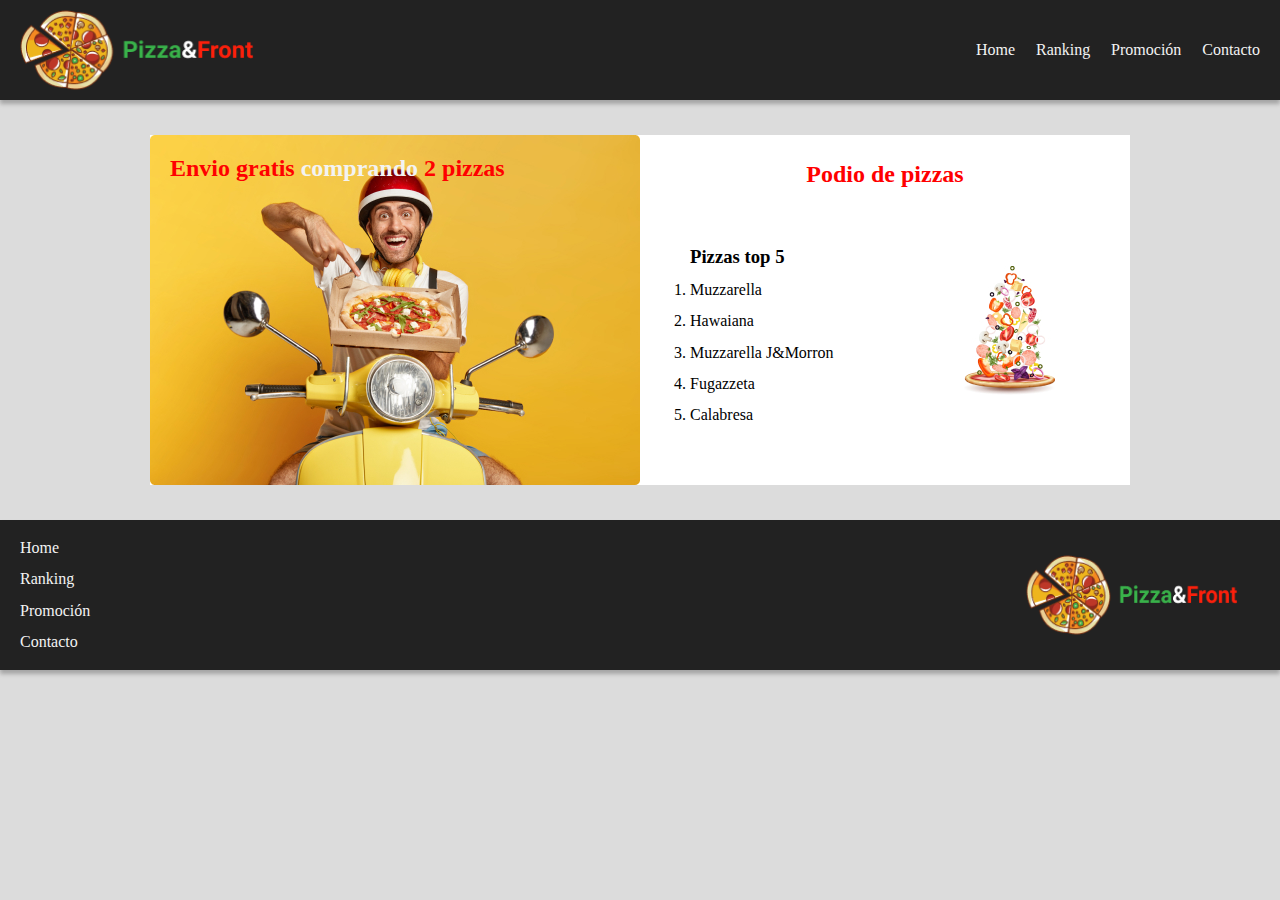
<file: clase10/index.html>
<!DOCTYPE html>
<html lang="en">
<head>
    <meta charset="UTF-8">
    <meta http-equiv="X-UA-Compatible" content="IE=edge">
    <meta name="viewport" content="width=device-width, initial-scale=1.0">
    <title>Document</title>
    <link href="css/styles.css" rel="stylesheet">
</head>
<body>
    <header>
        <img src="images/Logo.png" alt="Logo de Pizza&Front" class="logo">
        <nav class="nav_header">
            <a href="">Home</a>
            <a href="">Ranking</a>
            <a href="">Promoción</a>
            <a href="">Contacto</a>
        </nav>
    </header>
    <section>
        <article class="publicidad">
            <h2 class="titulo_publicidad">Envio gratis <mark>comprando</mark> 2 pizzas</h2>
        </article>
        <article class="podio">
            <h2 class="titulo_podio">Podio de pizzas</h2>
            <div>
                <ol>
                    <h3>Pizzas top 5</h3>
                    <li>Muzzarella</li>
                    <li>Hawaiana</li>
                    <li>Muzzarella J&Morron</li>
                    <li>Fugazzeta</li>
                    <li>Calabresa</li>
                </ol>
                <img src="images/PizzaFalling.jpg" class="imagen_podio">
            </div>
        </article>
    </section>
    <footer>
        <nav class="nav_footer">
            <a href="">Home</a>
            <a href="">Ranking</a>
            <a href="">Promoción</a>
            <a href="">Contacto</a>
        </nav>
        <img src="images/Logo.png" alt="Logo de Pizza&Front" class="logo_footer">
    </footer>
</body>
</html>
</file>
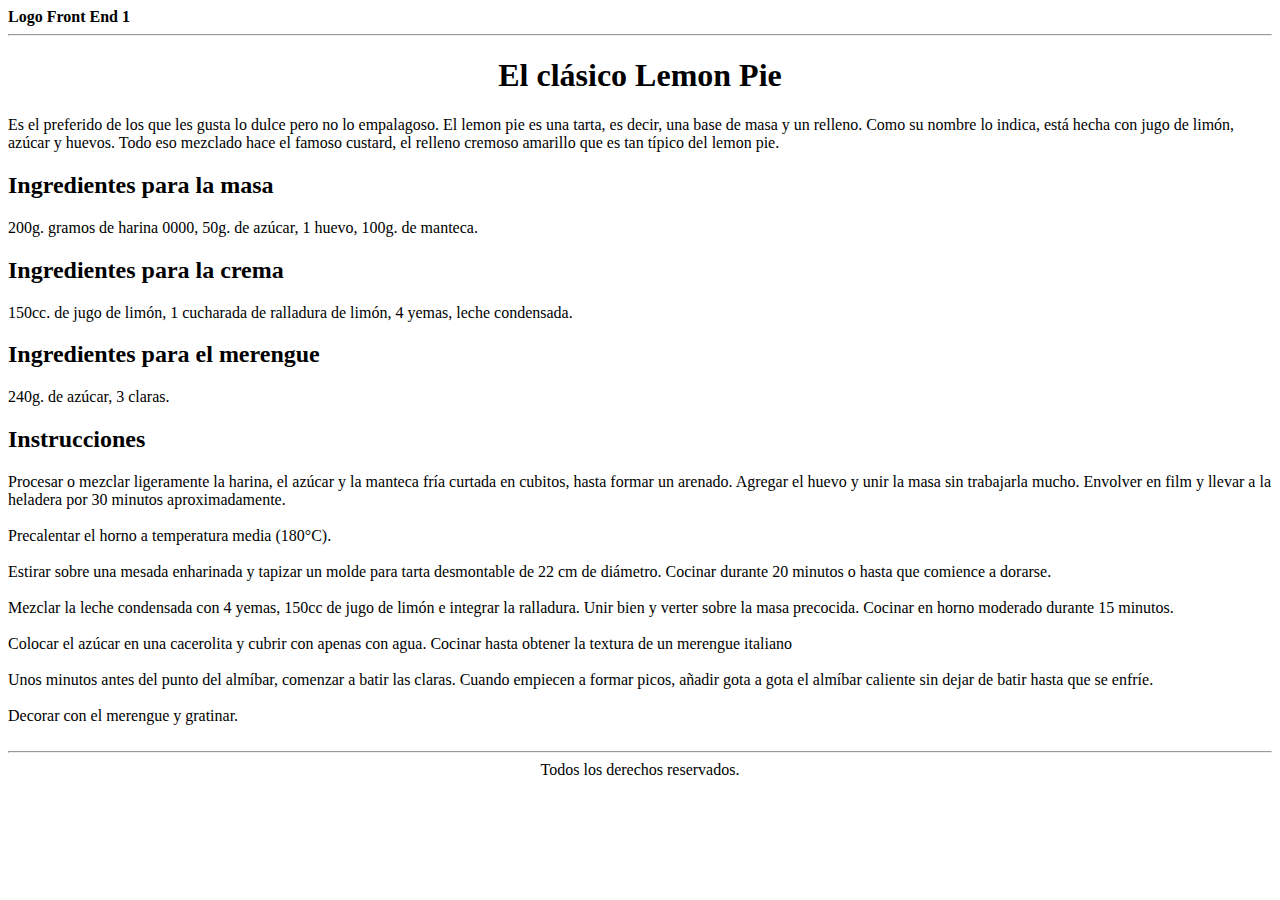
<file: clase3/index.html>
<!DOCTYPE html>
<html lang="en">
<head>
    <meta charset="UTF-8">
    <meta http-equiv="X-UA-Compatible" content="IE=edge">
    <meta name="viewport" content="width=device-width, initial-scale=1.0">
    <title>Actividad Clase 3 Alejo Nieva</title>
</head>
<body>
    <header><b>Logo Front End 1</b></header>
    <hr>
    <h1 style="text-align: center;">El clásico Lemon Pie</h1>
    <article>Es el preferido de los que les gusta lo dulce pero no lo empalagoso. El lemon pie es una tarta, es decir, una
        base de masa y un relleno. Como su nombre lo indica, está hecha con jugo de limón, azúcar y huevos. Todo eso
        mezclado hace el famoso custard, el relleno cremoso amarillo que es tan típico del lemon pie.</article>
    <section>
        <h2>Ingredientes para la masa</h2>
        <article>200g. gramos de harina 0000, 50g. de azúcar, 1 huevo, 100g. de manteca.</article>
    </section>
    <section>
        <h2>Ingredientes para la crema</h2>
        <article>150cc. de jugo de limón, 1 cucharada de ralladura de limón, 4 yemas, leche condensada.</article>
    </section>
    <section>
        <h2>Ingredientes para el merengue</h2>
        <article>240g. de azúcar, 3 claras.</article>
    </section>
    <section>
        <h2>Instrucciones</h2>
        <article>
            <div>Procesar o mezclar ligeramente la harina, el azúcar y la manteca fría curtada en cubitos, hasta formar un arenado.
                Agregar el huevo y unir la masa sin trabajarla mucho. Envolver en film y llevar a la heladera por 30 minutos
                aproximadamente.</div>
            <br>
            <div>Precalentar el horno a temperatura media (180°C).</div>
            <br>
            <div>Estirar sobre una mesada enharinada y tapizar un molde para tarta desmontable de 22 cm de diámetro. Cocinar durante
                20 minutos o hasta que comience a dorarse.</div>
            <br>
            <div>Mezclar la leche condensada con 4 yemas, 150cc de jugo de limón e integrar la ralladura. Unir bien y verter sobre
                la masa precocida. Cocinar en horno moderado durante 15 minutos.</div>
            <br>
            <div>Colocar el azúcar en una cacerolita y cubrir con apenas con agua. Cocinar hasta obtener la textura de un merengue
                italiano</div>
            <br>
            <div>Unos minutos antes del punto del almíbar, comenzar a batir las claras. Cuando empiecen a formar picos, añadir gota
                a gota el almíbar caliente sin dejar de batir hasta que se enfríe.</div>
            <br>
            <div>Decorar con el merengue y gratinar.</div>
        </article>
    </section>
    <br>
    <hr>
    <footer style="text-align: center;">Todos los derechos reservados.</footer>
</body>
</html>
</file>
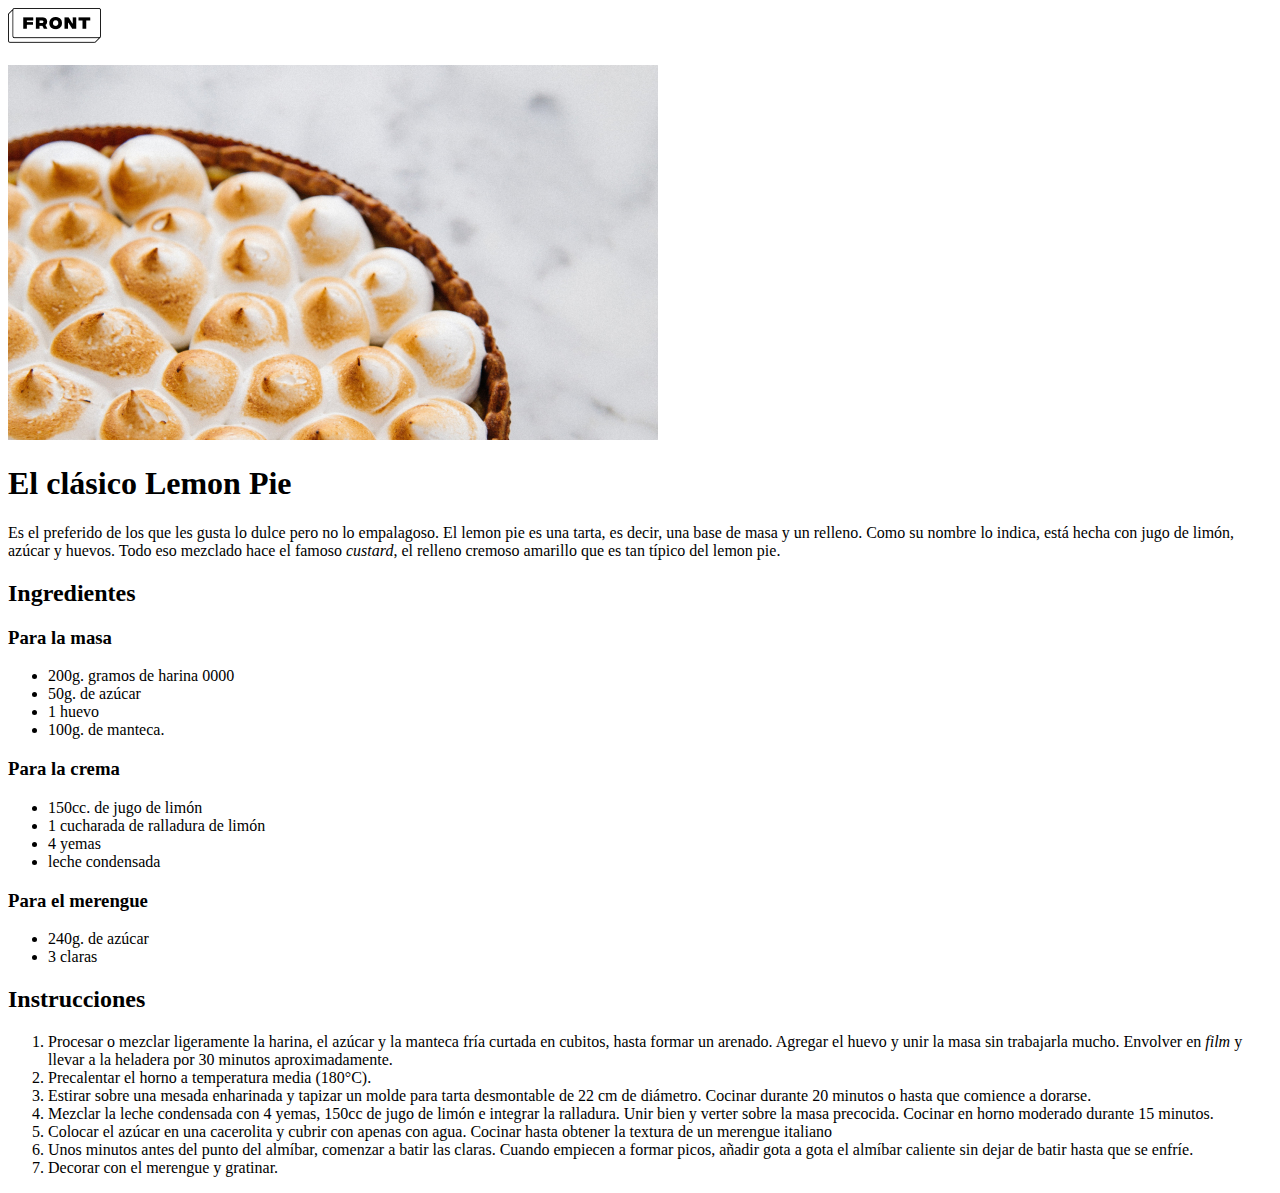
<file: clase4/index.html>
<!DOCTYPE html>
<html lang="en">
<head>
    <meta charset="UTF-8">
    <meta http-equiv="X-UA-Compatible" content="IE=edge">
    <meta name="viewport" content="width=device-width, initial-scale=1.0">
    <title>Actividad Clase 4 Alejo Nieva</title>
</head>
<body>
    <header>
        <img src="images/Group.png">
        <br><br>
        <img src="images/lemon-pie1.jpg">
    </header>
    <h1>El clásico Lemon Pie</h1>
    <article>Es el preferido de los que les gusta lo dulce pero no lo empalagoso. El lemon pie es una tarta, es decir, una
        base de masa y un relleno. Como su nombre lo indica, está hecha con jugo de limón, azúcar y huevos. Todo eso
        mezclado hace el famoso <em>custard</em>, el relleno cremoso amarillo que es tan típico del lemon pie.</article>
    <section>
        <h2>Ingredientes</h2>
        <h3>Para la masa</h3>
        <ul>
            <li>200g. gramos de harina 0000</li>
            <li>50g. de azúcar</li>
            <li>1 huevo</li>
            <li>100g. de manteca.</li>
        </ul>
    </section>
    <section>
        <h3>Para la crema</h3>
        <ul>
            <li>150cc. de jugo de limón</li>
            <li>1 cucharada de ralladura de limón</li>
            <li>4 yemas</li>
            <li>leche condensada</li>
        </ul>
    </section>
    <section>
        <h3>Para el merengue</h3>
        <ul>
            <li>240g. de azúcar</li>
            <li>3 claras</li>
        </ul>
    </section>
    <section>
        <h2>Instrucciones</h2>
        <ol>
            <li>Procesar o mezclar ligeramente la harina, el azúcar y la manteca fría curtada en cubitos, hasta formar un arenado.
                Agregar el huevo y unir la masa sin trabajarla mucho. Envolver en <em>film</em> y llevar a la heladera por 30 minutos
                aproximadamente.</li>
            <li>Precalentar el horno a temperatura media (180°C).</li>
            <li>Estirar sobre una mesada enharinada y tapizar un molde para tarta desmontable de 22 cm de diámetro. Cocinar durante
                20 minutos o hasta que comience a dorarse.</li>
            <li>Mezclar la leche condensada con 4 yemas, 150cc de jugo de limón e integrar la ralladura. Unir bien y verter sobre
                la masa precocida. Cocinar en horno moderado durante 15 minutos.</li>
            <li>Colocar el azúcar en una cacerolita y cubrir con apenas con agua. Cocinar hasta obtener la textura de un merengue
                italiano</li>
            <li>Unos minutos antes del punto del almíbar, comenzar a batir las claras. Cuando empiecen a formar picos, añadir gota
                a gota el almíbar caliente sin dejar de batir hasta que se enfríe.</li>
            <li>Decorar con el merengue y gratinar.</li>
        </ol>
</body>
</html>
</file>
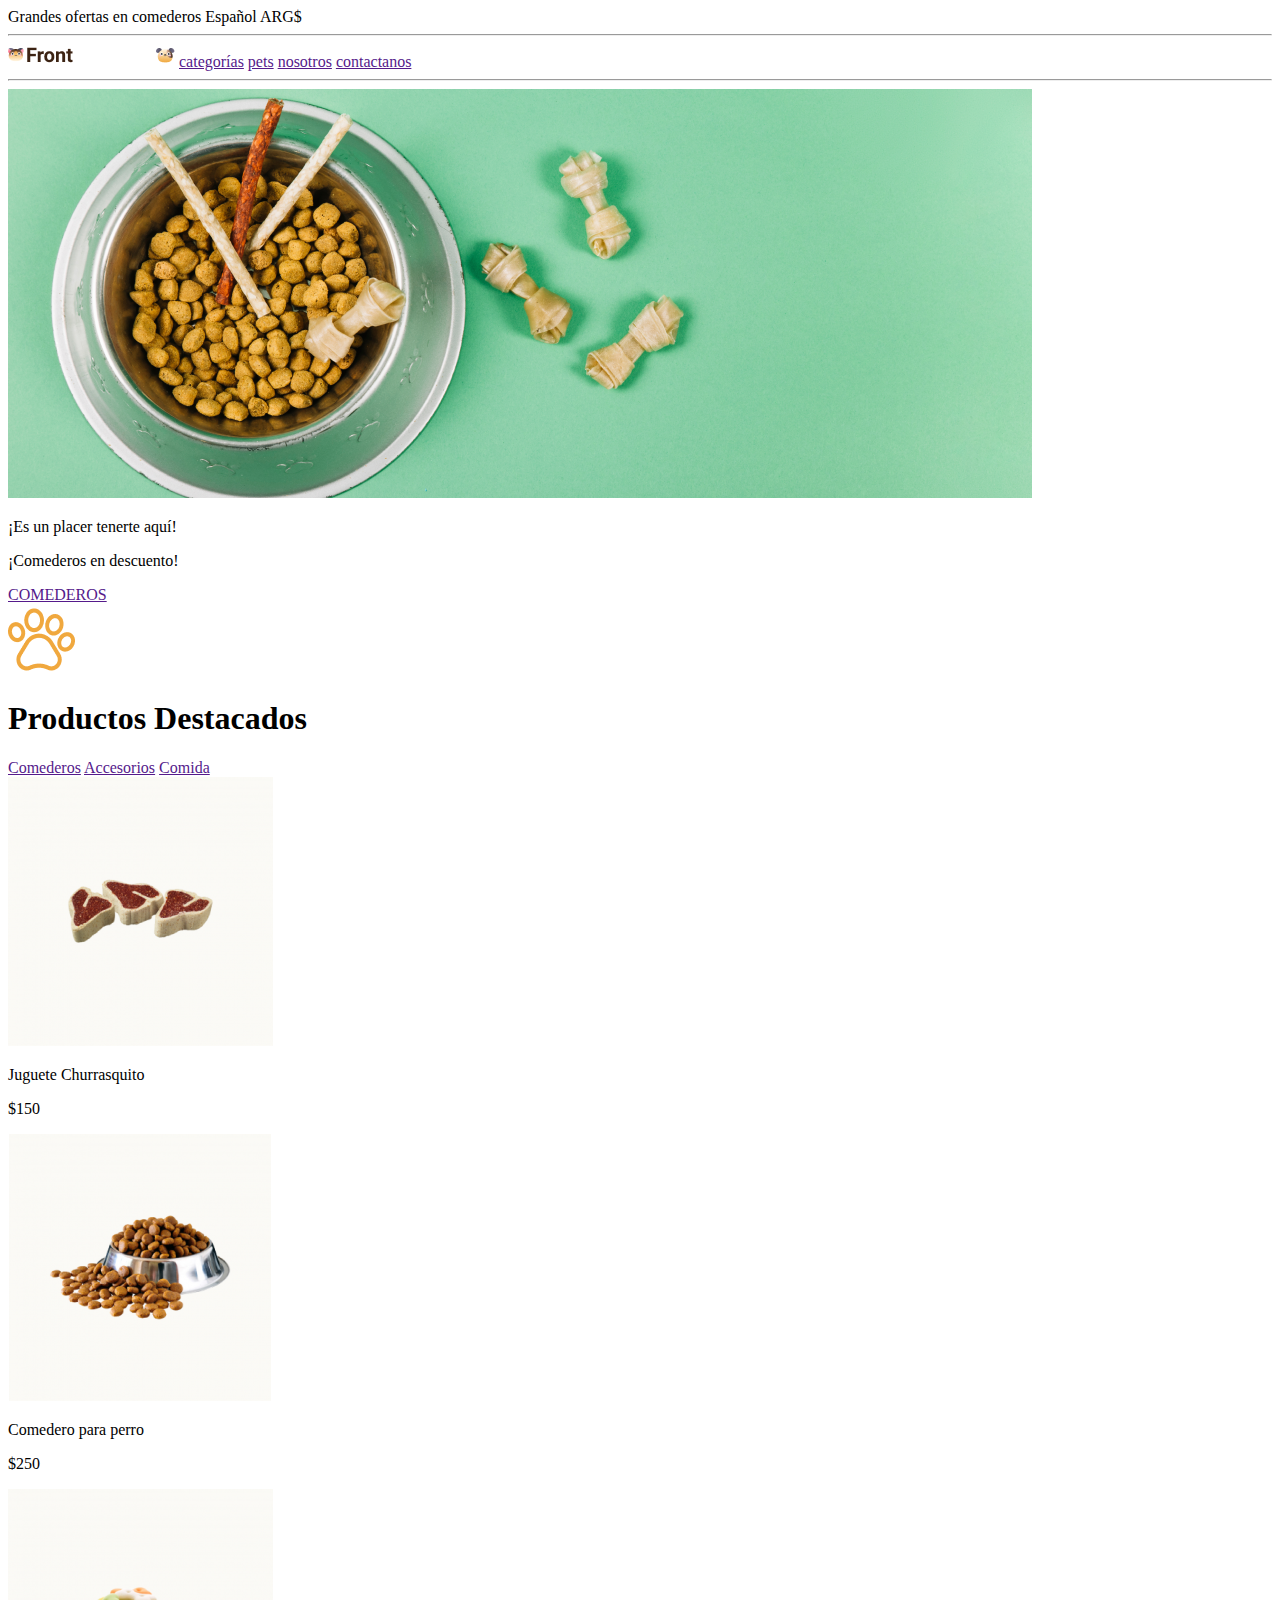
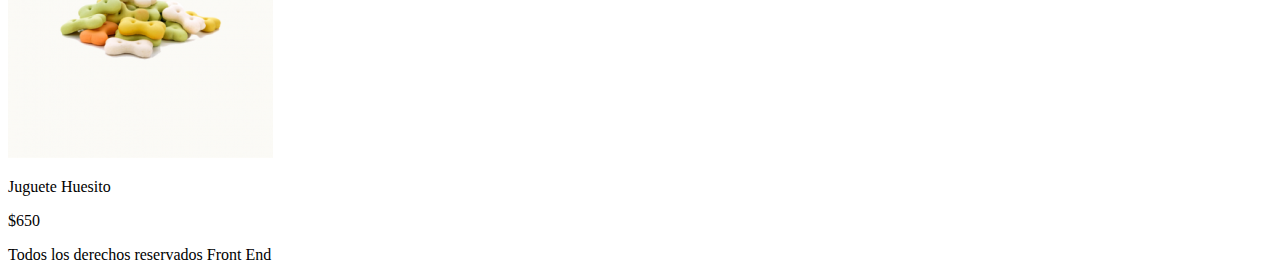
<file: clase5/index.html>
<!DOCTYPE html>
<html lang="en">
<head>
    <meta charset="UTF-8">
    <meta http-equiv="X-UA-Compatible" content="IE=edge">
    <meta name="viewport" content="width=device-width, initial-scale=1.0">
    <title>Petshop</title>
</head>
<body>
    <header>
        <span>Grandes ofertas en comederos</span>
        <span>Español</span>
        <span>ARG$</span>
        <hr>
        <img src="images/Logo.png">
        <a href="">categorías</a>
        <a href="">pets</a>
        <a href="">nosotros</a>
        <a href="">contactanos</a>
        <hr>
    </header>
    <section>
        <img src="images/bowl-and-pet-daities-on-green-background 1.png">
        <p>¡Es un placer tenerte aquí!</p>
        <p>¡Comederos en descuento!</p>
        <a href="">COMEDEROS</a>
    </section>
    <section>
        <img src="images/pawprint1.png">
        <h1>Productos Destacados</h1>
        <nav>
            <a href="">Comederos</a>
            <a href="">Accesorios</a>
            <a href="">Comida</a>
        </nav>
        <article>
            <img src="images/churrasquito.png">
            <p>Juguete Churrasquito</p>
            <p>$150</p>
        </article>
        <article>
            <img src="images/comedero.png">
            <p>Comedero para perro</p>
            <p>$250</p>
        </article>
        <article>
            <img src="images/Huesito.png">
            <p>Juguete Huesito</p>
            <p>$650</p>
        </article>
    </section>
    <footer>
        <p>Todos los derechos reservados Front End</p>
    </footer>
</body>
</html>
</file>
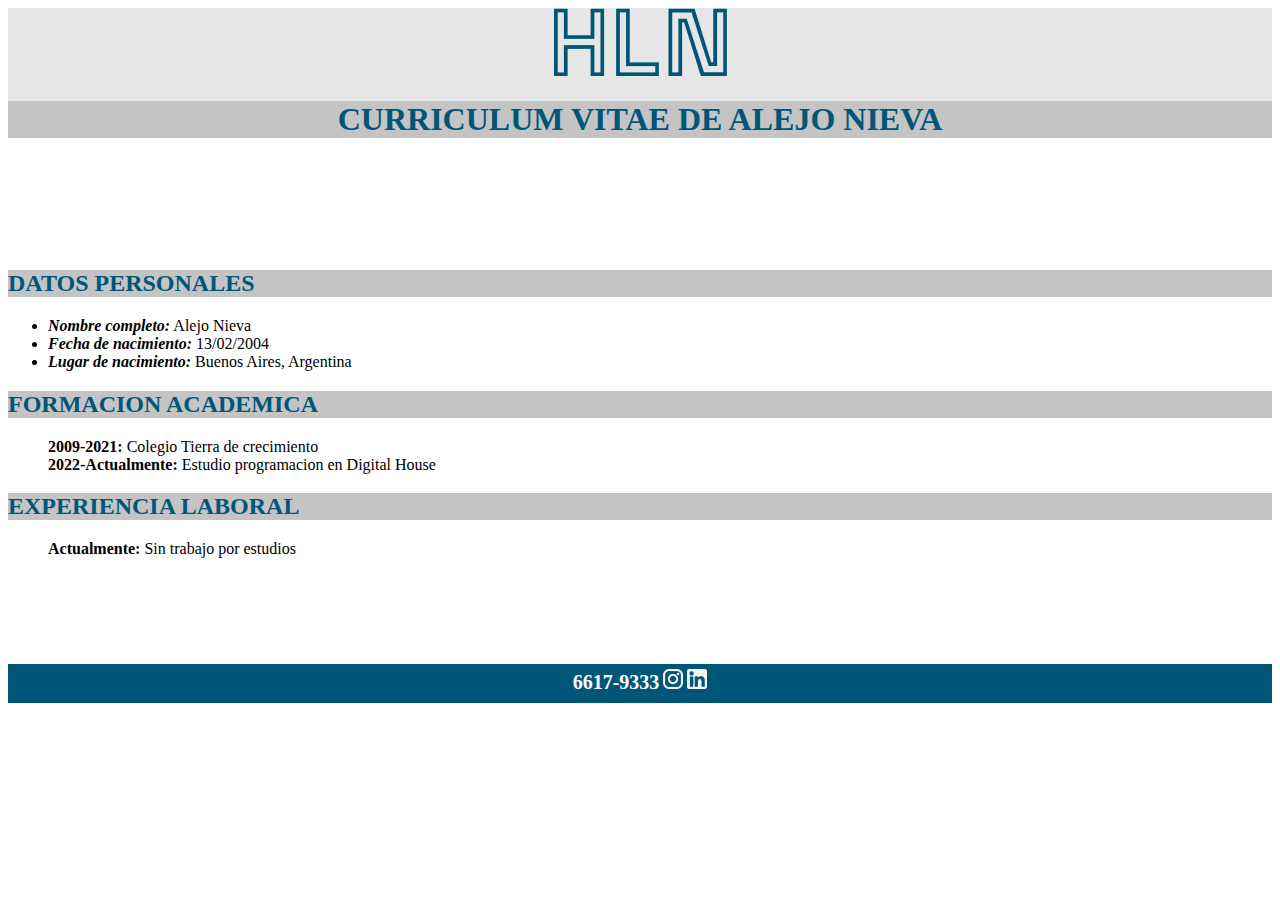
<file: clase6/index.html>
<!DOCTYPE html>
<html lang="en">
<head>
    <meta charset="UTF-8">
    <meta http-equiv="X-UA-Compatible" content="IE=edge">
    <meta name="viewport" content="width=device-width, initial-scale=1.0">
    <title>Curriculum vitae Alejo Nieva</title>
    <link href="css/styles.css" rel="stylesheet">
</head>
<body>
    <header>
        <img src="images/HLN.png" class="center">
        <h1 class="titulos">CURRICULUM VITAE DE ALEJO NIEVA</h1>
    </header>
    <br><br><br><br><br>
    <section>
        <h2 class="titulos">DATOS PERSONALES</h2>
        <ul>
            <li>
                <span class="item">Nombre completo:</span>
                <span>Alejo Nieva</span>
            </li>
            <li>
                <span class="item">Fecha de nacimiento:</span>
                <span>13/02/2004</span>
            </li>
            <li>
                <span class="item">Lugar de nacimiento:</span>
                <span>Buenos Aires, Argentina</span>
            </li>
        </ul>
    </section>
    <section>
        <h2 class="titulos">FORMACION ACADEMICA</h2>
        <ul type="none">
            <li>
                <span class="item2">2009-2021:</span>
                <span>Colegio Tierra de crecimiento</span>
            </li>
            <li>
                <span class="item2">2022-Actualmente:</span>
                <span>Estudio programacion en Digital House</span>
            </li>
        </ul>
    </section>
    <section>
        <h2 class="titulos">EXPERIENCIA LABORAL</h2>
        <ul type="none">
            <li>
                <span class="item2">Actualmente:</span>
                <span>Sin trabajo por estudios</span>
            </li>
        </ul>
    </section>
    <br><br><br><br><br>
    <footer>
        <span class="numero-footer">6617-9333</span>
        <img src="images/ico_instagram.png" alt="icono de instagram">
        <img src="images/ico_linkedin.png" alt="icono de linkedin">
    </footer>
</body>
</html>
</file>
<file: clase10/css/styles.css>
*{
    margin: 0;
    padding: 0;
}

body{
    background-color: gainsboro;
}

header{
    background-color: #222222;
    height: 100px;
    width: 100%;
    display: flex;
    color: #F3F3F3;
    flex-direction: row;
    justify-content: space-between;
    align-items: center;
    box-shadow: 0px 4px 4px rgba(0, 0, 0, 0.25);
}

a, a:visited, a:hover, a:active {
    color: inherit;
    text-decoration: none;
}

.logo{
    height: 80px;
    width: 234px;
    margin-left: 20px;
}

.nav_header{
    height: 19px;
    width: 284px;
    display: flex;
    flex-direction: row;
    justify-content: space-between;
    margin-right: 20px;
}

section{
    width: 100%;
    height: 350px;
    display: flex;
    justify-content: center;
    margin-top: 35px;
    margin-bottom: 35px;
}

.publicidad{
    background-image: url(../images/delivery.jpg);
    width: 490px;
    height: 350px;
    color: red;
}

.titulo_publicidad{
    margin: 20px;
}

mark{
    color: #F3F3F3;
    background: none;
}

.podio{
    width: 490px;
    height: 350px;
    background-color: white;
}

.titulo_podio{
    color: red;
    text-align: center;
    margin-top: 26px;
}

div{
    height: 296px;
    width: 100%;
    position: relative;
}

ol{
    position: absolute;
    left: 50px;
    bottom: 60px;
    width: 173px;
    height: 178px;
    display: flex;
    flex-direction: column;
    justify-content: space-between;
}

.imagen_podio{
    position: absolute;
    right: 75px;
    bottom: 89px;
}

footer{
    width: 100%;
    height: 150px;
    background-color: #222222;
    display: flex;
    color: #F3F3F3;
    flex-direction: row;
    justify-content: space-between;
    align-items: center;
    box-shadow: 0px 4px 4px rgba(0, 0, 0, 0.25);
}

.logo_footer{
    height: 80px;
    width: 212px;
    margin-right: 42px;
}

.nav_footer{
    height: 112px;
    width: 78;
    display: flex;
    flex-direction: column;
    justify-content: space-between;
    margin-left: 20px;
}
</file>
<file: clase6/css/styles.css>
body{font-family: 'Times New Roman', Times, serif;}
header{
    background-color:#E6E6E6;
    text-align: center;
}
.titulos{
    background-color:#C4C4C4;
    color: #005677;
}
.item{
    font-weight: bold;
    font-style: italic;
}
.item2{
    font-weight: bold;
}
footer{
    background-color: #005677;
    color: white;
    line-height: 37.94px;
    text-align: center;
}
.numero-footer{
    font-weight: bold;
    font-size: 20px;
}
</file>
